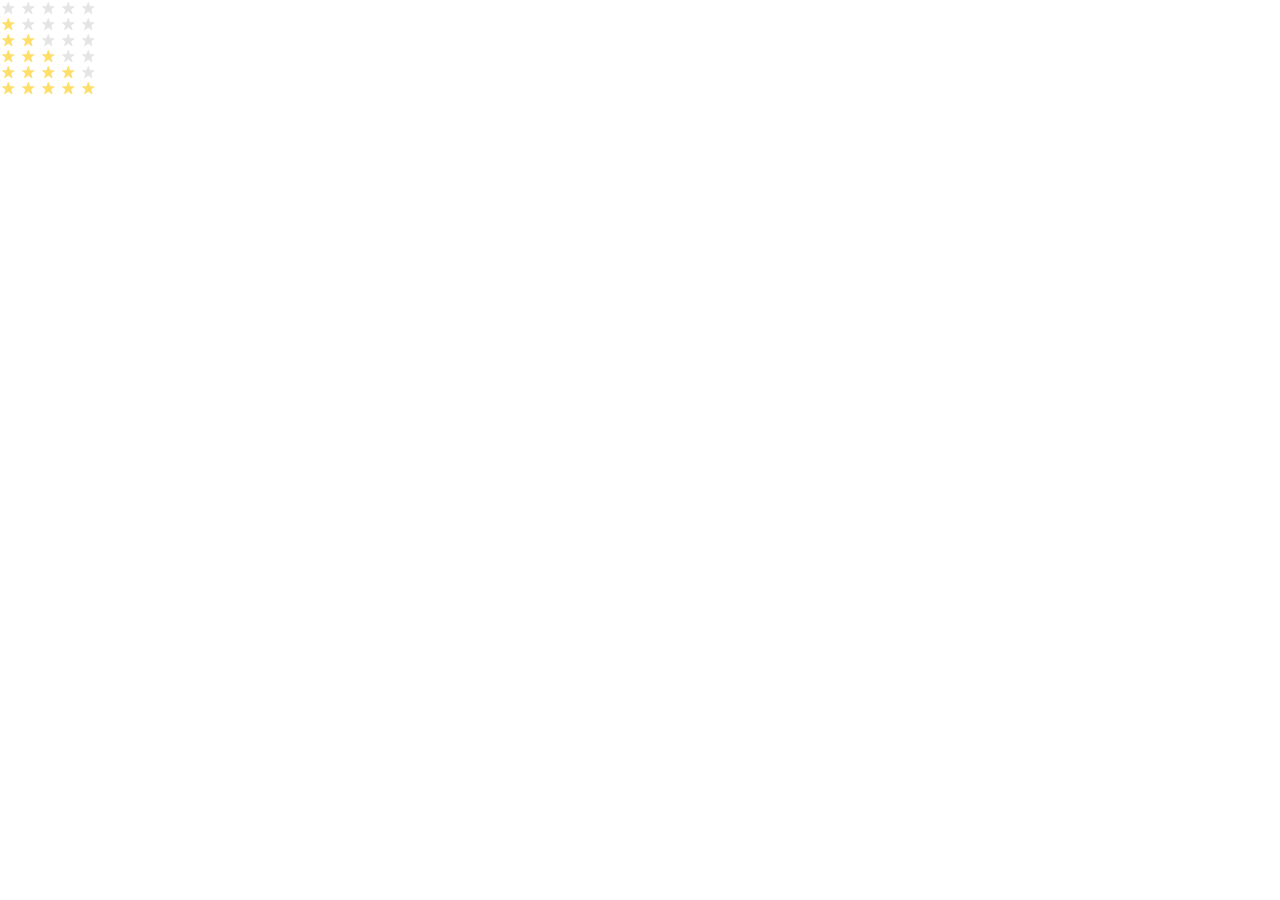
<file: index.html>
<!doctype html><html lang="en"><head><meta charset="utf-8"><meta name="viewport" content="width=device-width, user-scalable=no, initial-scale=1.0, maximum-scale=1.0, minimum-scale=1.0"><title>Stars</title><link rel="stylesheet" href="index.421a8c1e.css"><link rel="stylesheet" href="index.595a8bd7.css"></head><body class="body"> <div class="stars stars--0"> <div class="stars__star"></div> <div class="stars__star"></div> <div class="stars__star"></div> <div class="stars__star"></div> <div class="stars__star"></div> </div> <div class="stars stars--1"> <div class="stars__star"></div> <div class="stars__star"></div> <div class="stars__star"></div> <div class="stars__star"></div> <div class="stars__star"></div> </div> <div class="stars stars--2"> <div class="stars__star"></div> <div class="stars__star"></div> <div class="stars__star"></div> <div class="stars__star"></div> <div class="stars__star"></div> </div> <div class="stars stars--3"> <div class="stars__star"></div> <div class="stars__star"></div> <div class="stars__star"></div> <div class="stars__star"></div> <div class="stars__star"></div> </div> <div class="stars stars--4"> <div class="stars__star"></div> <div class="stars__star"></div> <div class="stars__star"></div> <div class="stars__star"></div> <div class="stars__star"></div> </div> <div class="stars stars--5"> <div class="stars__star"></div> <div class="stars__star"></div> <div class="stars__star"></div> <div class="stars__star"></div> <div class="stars__star"></div> </div> </body></html>
</file>
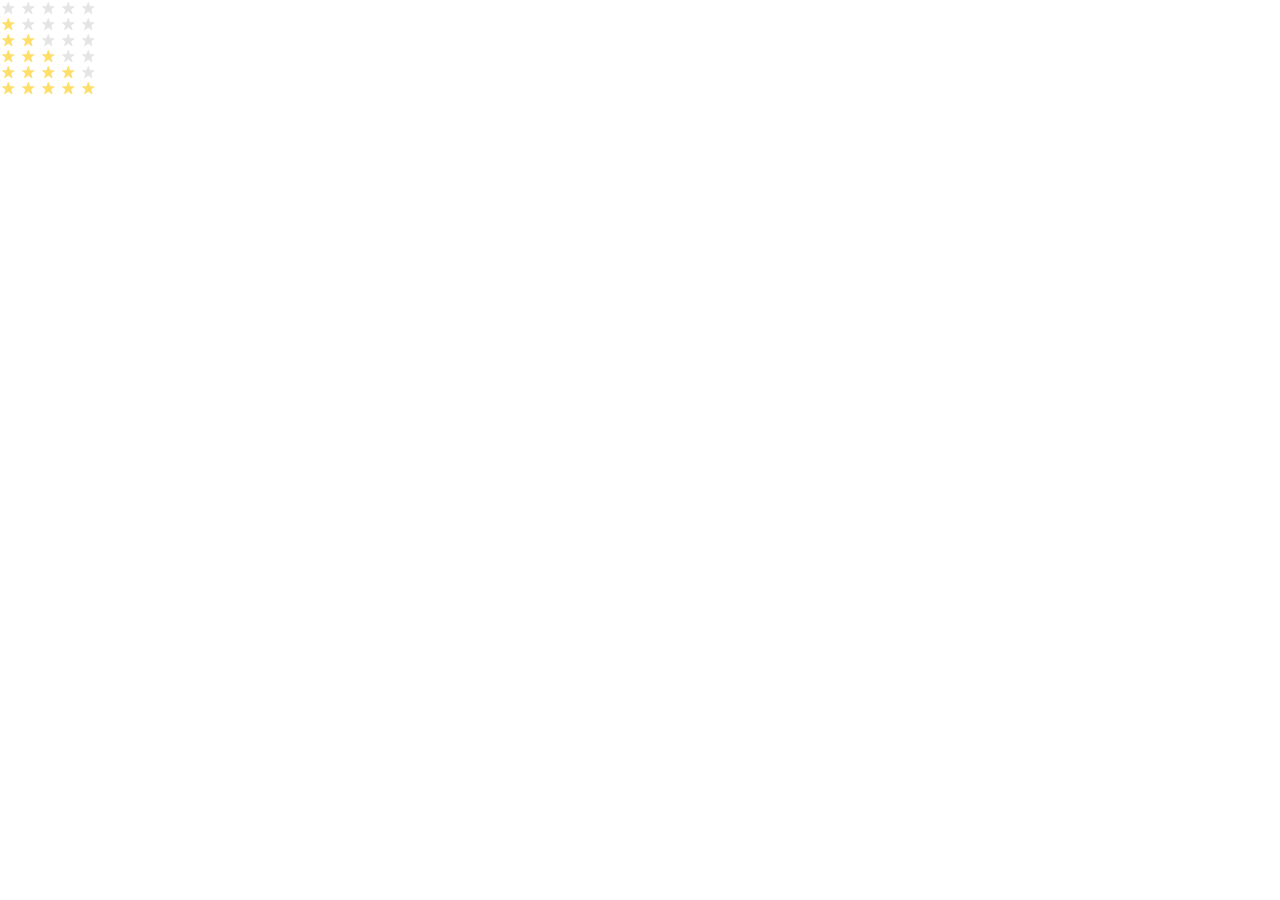
<file: src/index.html>
<!doctype html>
<html lang="en">
  <head>
    <meta charset="UTF-8" />
    <meta
      name="viewport"
      content="width=device-width, user-scalable=no, initial-scale=1.0, maximum-scale=1.0, minimum-scale=1.0"
    />
    <title>Stars</title>
    <link
      rel="stylesheet"
      href="./style.css"
    />
    <link
      rel="stylesheet"
      href="./stars.css"
    />
  </head>
  <body class="body">
    <div class="stars stars--0">
      <div class="stars__star"></div>
      <div class="stars__star"></div>
      <div class="stars__star"></div>
      <div class="stars__star"></div>
      <div class="stars__star"></div>
    </div>

    <div class="stars stars--1">
      <div class="stars__star"></div>
      <div class="stars__star"></div>
      <div class="stars__star"></div>
      <div class="stars__star"></div>
      <div class="stars__star"></div>
    </div>

    <div class="stars stars--2">
      <div class="stars__star"></div>
      <div class="stars__star"></div>
      <div class="stars__star"></div>
      <div class="stars__star"></div>
      <div class="stars__star"></div>
    </div>

    <div class="stars stars--3">
      <div class="stars__star"></div>
      <div class="stars__star"></div>
      <div class="stars__star"></div>
      <div class="stars__star"></div>
      <div class="stars__star"></div>
    </div>

    <div class="stars stars--4">
      <div class="stars__star"></div>
      <div class="stars__star"></div>
      <div class="stars__star"></div>
      <div class="stars__star"></div>
      <div class="stars__star"></div>
    </div>

    <div class="stars stars--5">
      <div class="stars__star"></div>
      <div class="stars__star"></div>
      <div class="stars__star"></div>
      <div class="stars__star"></div>
      <div class="stars__star"></div>
    </div>
  </body>
</html>
</file>
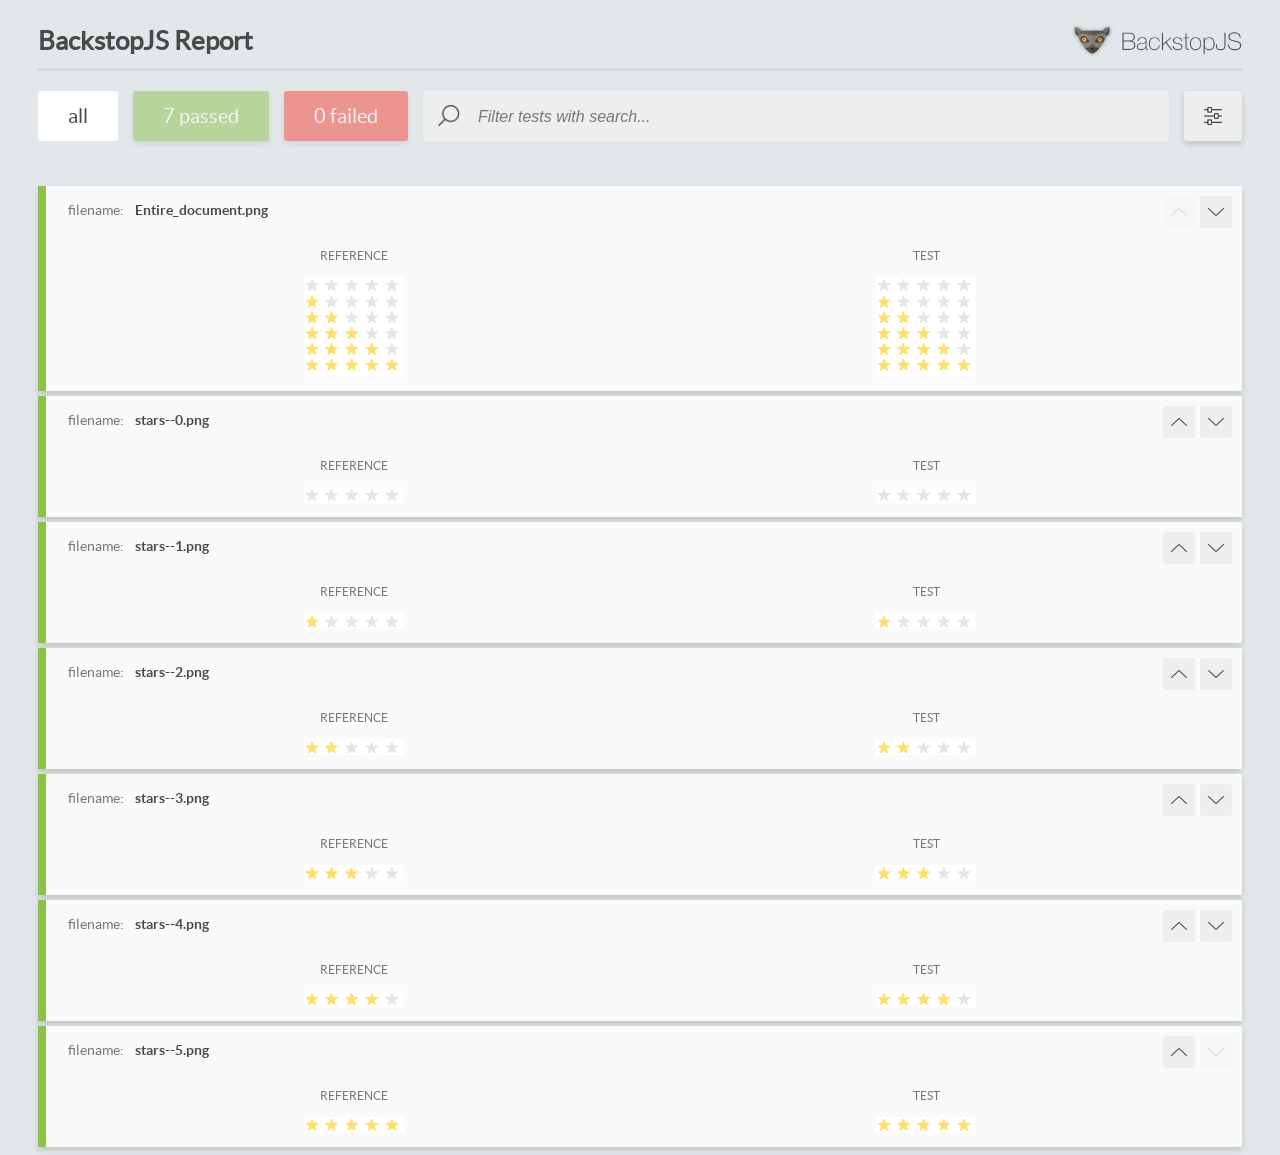
<file: report/html_report/index.html>
<!DOCTYPE html>
<html>
  <head>
    <meta charset="utf-8">
    <!-- Disable Cache -->
    <meta http-equiv="Cache-Control" content="no-cache, no-store, must-revalidate">
    <meta http-equiv="Pragma" content="no-cache">
    <meta http-equiv="Expires" content="0">

    <title>BackstopJS Report</title>

    <style>
      @font-face {
          font-family: 'latoregular';
          src: url('./assets/fonts/lato-regular-webfont.woff2') format('woff2'),
              url('./assets/fonts/lato-regular-webfont.woff') format('woff');
          font-weight: 400;
          font-style: normal;
      }
      @font-face {
          font-family: 'latobold';
          src: url('./assets/fonts/lato-bold-webfont.woff2') format('woff2'),
              url('./assets/fonts/lato-bold-webfont.woff') format('woff');
          font-weight: 700;
          font-style: normal;
      }

      .ReactModal__Body--open {
          overflow: hidden;
      }
      .ReactModal__Body--open .header {
        display: none;
      }

    </style>
  </head>
  <body style="background-color: #E2E7EA">
    <div id="root">

    </div>
    <script>
      function report (report) { // eslint-disable-line no-unused-vars
        window.tests = report;
      }
    </script>
    <script src="config.js"></script>
    <script src="index_bundle.js"></script>
  </body>
</html>
</file>
<file: index.421a8c1e.css>
.body{margin:0}
/*# sourceMappingURL=index.421a8c1e.css.map */
</file>
<file: index.595a8bd7.css>
.stars__star{background-image:url(star-gray.822d561e.svg);background-position:50%;background-repeat:no-repeat;width:16px;height:16px;margin-right:4px;display:block}.stars__star:last-child{margin-right:0}.stars--1 .stars__star:nth-child(-n+1),.stars--2 .stars__star:nth-child(-n+2),.stars--3 .stars__star:nth-child(-n+3),.stars--4 .stars__star:nth-child(-n+4),.stars--5 .stars__star:nth-child(-n+5){background-image:url(star-yellow.edda4c43.svg)}.stars{display:flex}
/*# sourceMappingURL=index.595a8bd7.css.map */
</file>
<file: src/style.css>
/* add styles here */
.body {
  margin: 0;
}
</file>
<file: src/stars.css>
.stars__star {
  display: block;
  background-image: url(images/star-gray.svg);
  width: 16px;
  height: 16px;
  background-repeat: no-repeat;
  background-position: center;
  margin-right: 4px;
}

.stars__star:last-child {
  margin-right: 0;
}

.stars--1 .stars__star:nth-child(-n + 1) {
  background-image: url(images/star-yellow.svg);
}

.stars--2 .stars__star:nth-child(-n + 2) {
  background-image: url(images/star-yellow.svg);
}

.stars--3 .stars__star:nth-child(-n + 3) {
  background-image: url(images/star-yellow.svg);
}

.stars--4 .stars__star:nth-child(-n + 4) {
  background-image: url(images/star-yellow.svg);
}

.stars--5 .stars__star:nth-child(-n + 5) {
  background-image: url(images/star-yellow.svg);
}

.stars {
  display: flex;
}
</file>
